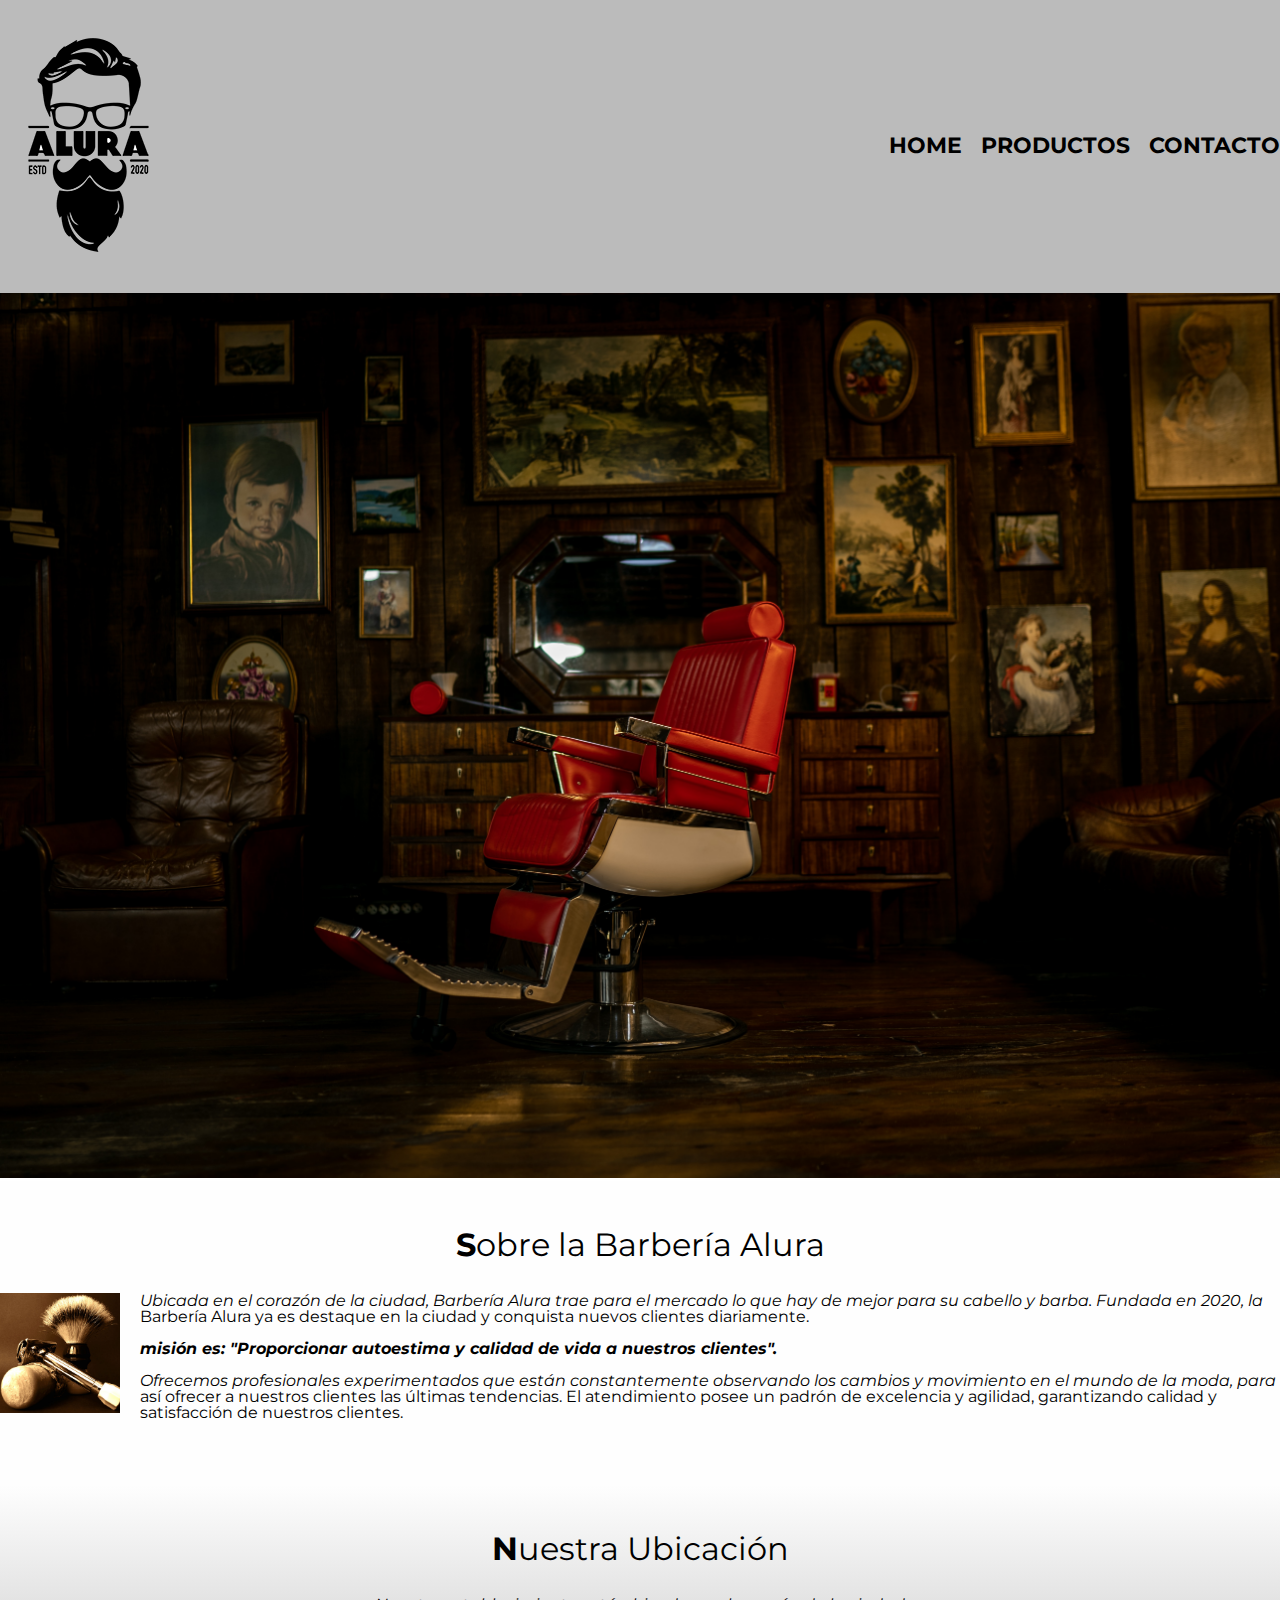
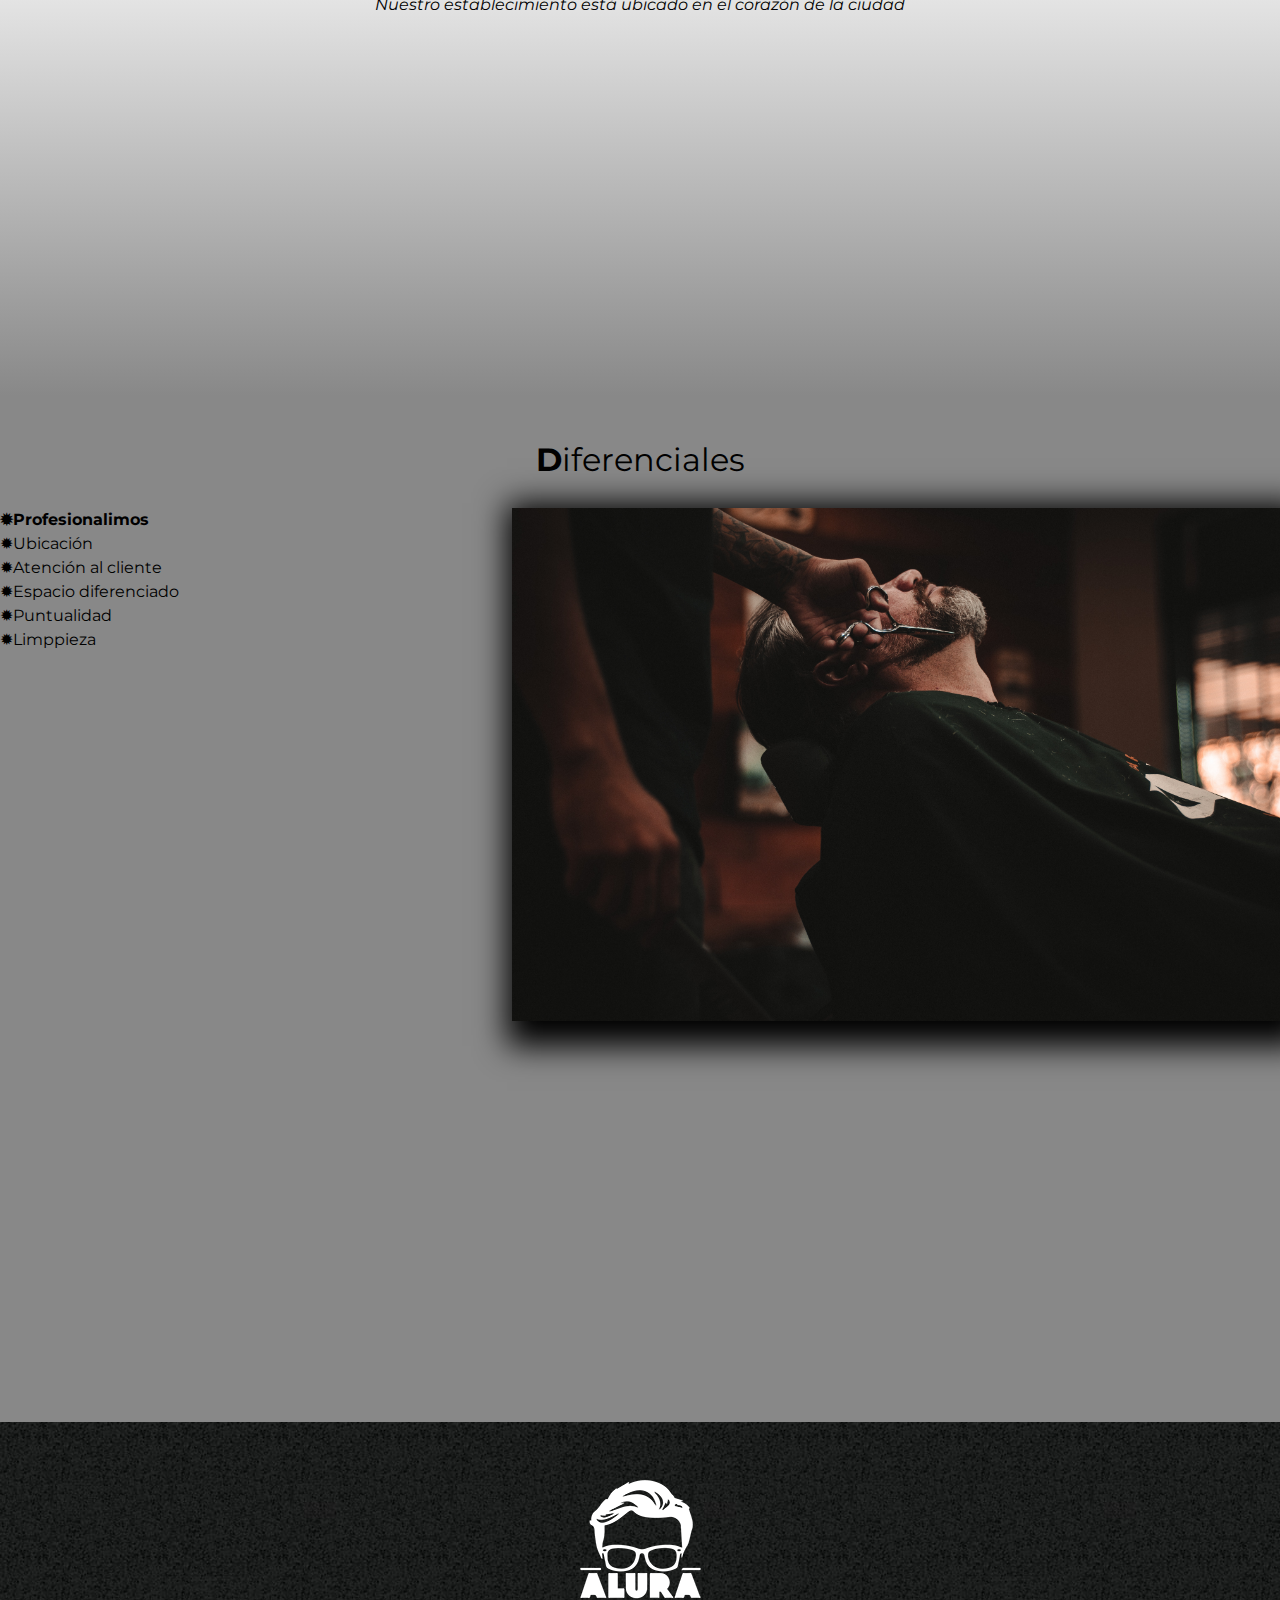
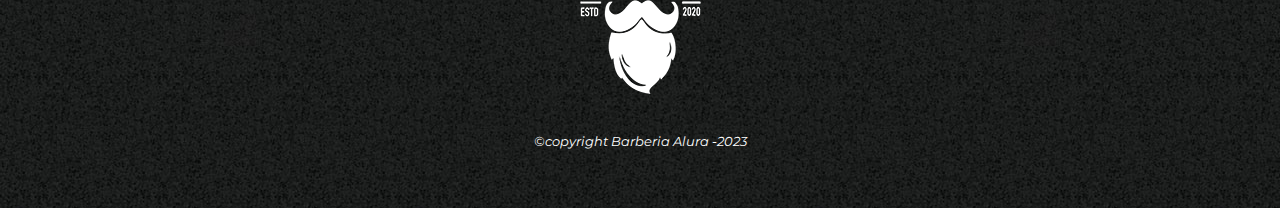
<file: index.html>
<!DOCTYPE html>
<html lang="es">

<head>
    <meta charset="UTF-8">
    <meta http-equiv="X-UA-Compatible" content="IE=edge">
    <meta name="viewport" content="width=device-width, initial-scale=1.0">
    <link rel="stylesheet" href="reset.css">
    <link rel="stylesheet" href="style.css">
    <link rel="preconnect" href="https://fonts.googleapis.com">
<link rel="preconnect" href="https://fonts.gstatic.com" crossorigin>
<link href="https://fonts.googleapis.com/css2?family=Montserrat:wght@300&display=swap" rel="stylesheet">
    <title>Barberia Alura</title>
</head>

<body>

    <header>
        <div class="caja">
            <h1><img src="imagenes/logo.png" alt="logo barberia alura"></h1>
            <nav>
                <ul>
                    <li> <a href="index.html">Home</a></li>
                    <li><a href="productos.html">Productos</a></li>
                    <li><a href="contacto.html">Contacto</a></li>
                </ul>
            </nav>
        </div>
    </header>
    <main>

    <img id="banner" src="imagenes/banner.jpg" alt="portada barberia alura">

    <section class="principal">
        <h2 class="titulo-principal">Sobre la Barbería Alura</h2>

        <img class="utensilios" src="imagenes/utensilios.jpg" alt="utensilios de un barbero">
        <p>Ubicada en el corazón de la ciudad, <strong> Barbería Alura</strong> trae para el mercado lo que hay de mejor
            para su cabello y barba. Fundada en 2020, la Barbería Alura ya es destaque en la ciudad y conquista nuevos
            clientes diariamente.</p>

        <p id="mision"><em> misión es: <strong>"Proporcionar autoestima y calidad de vida a nuestros
                    clientes"</strong>.</em></p>

        <p>Ofrecemos profesionales experimentados que están constantemente observando los cambios y movimiento en el
            mundo de la moda, para así ofrecer a nuestros clientes las últimas tendencias. El atendimiento posee un
            padrón de excelencia y agilidad, garantizando calidad y satisfacción de nuestros clientes. </p>
    </section>
    <section class="mapa">
        <h3 class="titulo-principal">Nuestra Ubicación</h3>
        <p>Nuestro establecimiento está ubicado en el corazón de la ciudad</p>
      <div class="mapa-contenido">
        <iframe src="https://www.google.com/maps/embed?pb=!1m18!1m12!1m3!1d14639.152430715398!2d-46.69988560862311!3d-23.46810651182028!2m3!1f0!2f0!3f0!3m2!1i1024!2i768!4f13.1!3m3!1m2!1s0x94cef9eb4bdad12f%3A0x5c956e0d5cb9d82f!2sBrasil%C3%A2ndia%2C%20S%C3%A3o%20Paulo%20-%20Estado%20de%20S%C3%A3o%20Paulo%2C%2002675-031%2C%20Brasil!5e0!3m2!1ses!2sco!4v1682049901112!5m2!1ses!2sco" width="100%" height="300" style="border:0;" allowfullscreen="" loading="lazy" referrerpolicy="no-referrer-when-downgrade"></iframe>
    </div>
    </section>

    <section class="diferenciales">
        <h3 class="titulo-principal">Diferenciales</h3>

        <div class="contenido-diferenciales">
        <ul class="lista-diferenciales">
            <li class="items">Profesionalimos</li>
            <li class="items">Ubicación</li>
            <li class="items">Atención al cliente</li>
            <li class="items">Espacio diferenciado</li>
            <li class="items">Puntualidad</li>
            <li class="items">Limppieza</li>
        </ul><img class="imgdiferenciales" src="imagenes/diferenciales.jpg" alt="diferenciales" srcset="">
    </div>

    <div class="video">
        <iframe width="560" height="315" src="https://www.youtube.com/embed/c2GZE-WdvxY" title="YouTube video player" frameborder="0" allow="accelerometer; autoplay; clipboard-write; encrypted-media; gyroscope; picture-in-picture; web-share" allowfullscreen>
        </iframe>
    </div>
    </section>
      
    
</main>

    <footer>
        <img src="imagenes/logo-blanco.png" alt="logo barberia alura" srcset="">
        <p class="copyright">&copy;copyright Barberia Alura -2023</p>
      </footer>
</body>

</html>
</file>
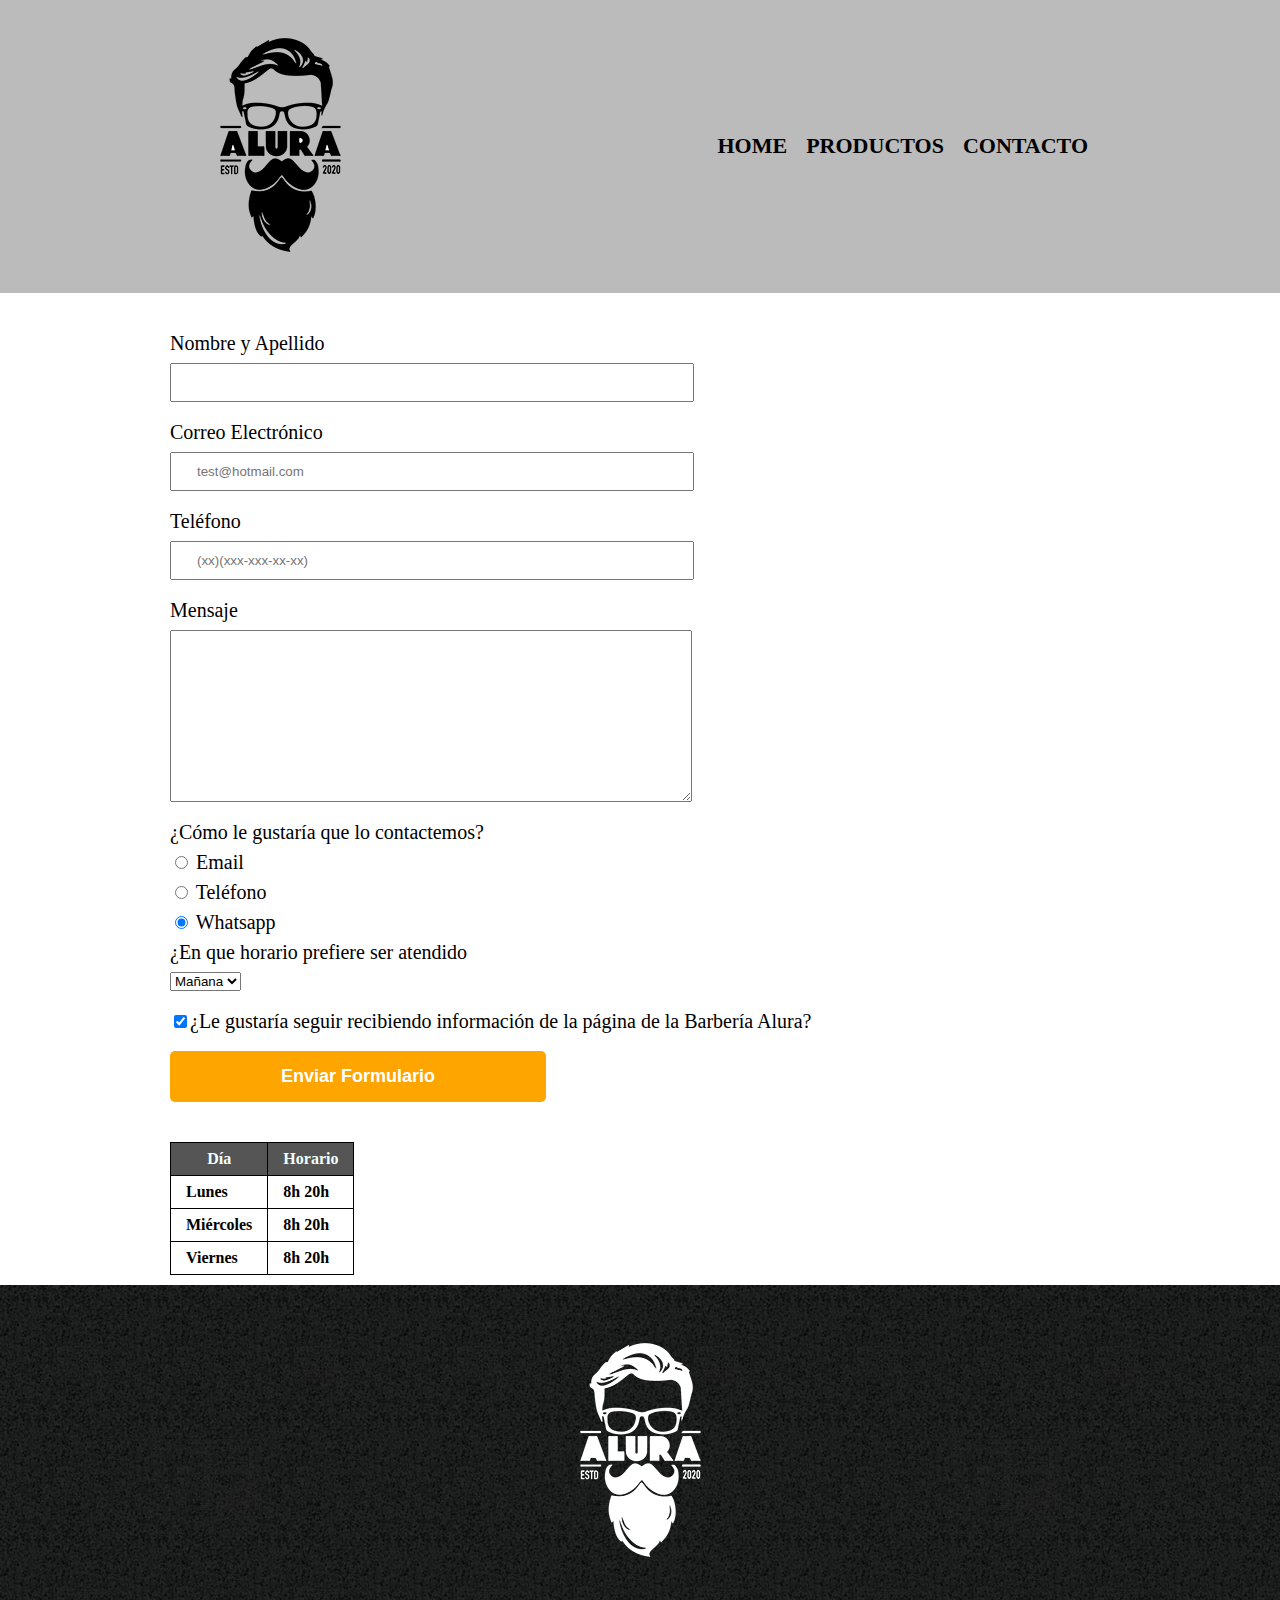
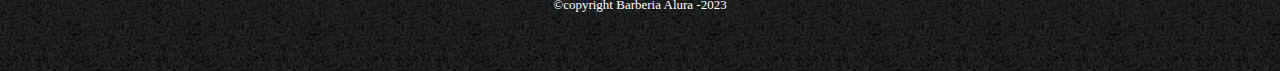
<file: contacto.html>
<!DOCTYPE html>
<html lang="en">

<head>
    <meta charset="UTF-8">
    <meta http-equiv="X-UA-Compatible" content="IE=edge">
    <link rel="stylesheet" href="reset.css">
    <link rel="stylesheet" href="contacto.css">
    <meta name="viewport" content="width=device-width, initial-scale=1.0">

    <title>Contacto - Barbería Alura</title>
</head>

<body>

    <header>
        <div class="caja">
            <h1><img src="imagenes/logo.png" alt="logo barberia alura"></h1>
            <nav>
                <ul>
                    <li> <a href="index.html">Home</a></li>
                    <li><a href="productos.html">Productos</a></li>
                    <li><a href="contacto.html">Contacto</a></li>
                </ul>
            </nav>
        </div>
    </header>

    <main>
        <form action="">

            <div>

                <label for="name">Nombre y Apellido</label>
                <input class="input-texto" type="text" id="name" required>

                <label for="email">Correo Electrónico</label>
                <input class="input-texto" type="email" id="email" required placeholder="test@hotmail.com">

                <label for="tel">Teléfono</label>
                <input class="input-texto" type="tel" id="tel" required placeholder="(xx)(xxx-xxx-xx-xx)">

                <label for="mensaje">Mensaje</label>
                <textarea class="input-texto" name="mensaje" id="mensaje" cols="70" rows="10" required></textarea>

                <fieldset>

                    <legend>¿Cómo le gustaría que lo contactemos?</legend>

                    <label for="radio-email"><input type="radio" id="radio-email" value="email" name="contacto">
                        Email</label>


                    <label for="radio-telefono"><input type="radio" id="radio-telefono" value="telefono"
                            name="contacto">
                        Teléfono</label>



                    <label for="radio-whatsapp"><input type="radio" id="radio-whatsapp" value="whatsapp" name="contacto"
                            checked>
                        Whatsapp</label>

                </fieldset>
            </div>
            <fieldset>

                <legend>¿En que horario prefiere ser atendido</legend>

                <select name="horario" id="horario">
                    <option value="">Mañana</option>
                    <option value="">Tarde</option>
                    <option value="">Noche</option>
                </select>

            </fieldset>
            <label class="checkbox" for="info-alura"><input type="checkbox" name="info" id="info-alura" checked>¿Le
                gustaría seguir recibiendo información de la página de la Barbería Alura?</label>


            <input class="enviar" type="submit" value="Enviar Formulario">



        </form>

        <table>
            <thead>
                <tr>
                    <th> Día</th>
                    <th> Horario</th>

                </tr>
            </thead>
            <tbody>

                <tr>
                    <td>Lunes</td>
                    <td>8h 20h</td>
                </tr>

                <tr>

                    <td>Miércoles</td>
                    <td>8h 20h</td>

                </tr>

                <tr>

                    <td>Viernes</td>
                    <td>8h 20h</td>

                </tr>
            </tbody>

        </table>

    </main>
    <footer>
        <img src="imagenes/logo-blanco.png" alt="logo barberia alura" srcset="">
        <p class="copyright">&copy;copyright Barberia Alura -2023</p>
    </footer>

</body>

</html>
</file>
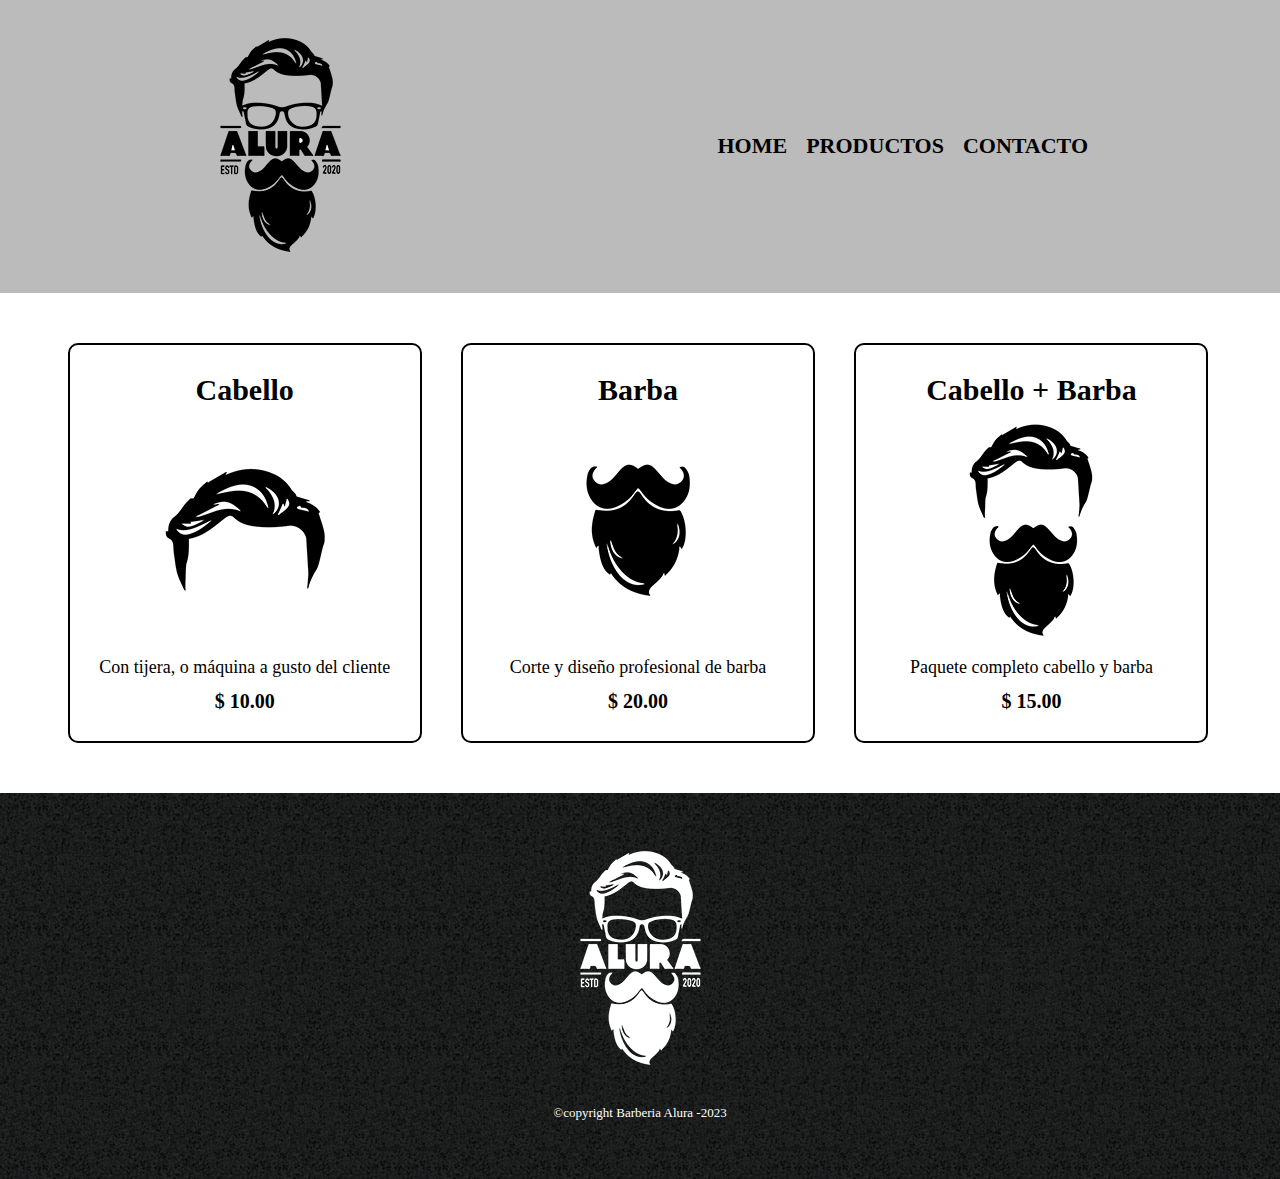
<file: productos.html>
<!DOCTYPE html>
<html lang="en">

<head>
    <meta charset="UTF-8">
    <meta http-equiv="X-UA-Compatible" content="IE=edge">
    <meta name="viewport" content="width=device-width, initial-scale=1.0">
    <link rel="stylesheet" href="reset.css">
    <link rel="stylesheet" href="productos.css">
    <title>Productos - Barbería Alura</title>
</head>

<body>
    <header>
        <div class="caja">
            <h1><img src="imagenes/logo.png" alt="logo barberia alura"></h1>
            <nav>
                <ul>
                    <li> <a href="index.html">Home</a></li>
                    <li><a href="productos.html">Productos</a></li>
                    <li><a href="contacto.html">Contacto</a></li>
                </ul>
            </nav>
        </div>
    </header>
  <main>
    <ul class="productos">
        <li>
            <h2>Cabello</h2>
            <img src="imagenes/cabello.jpg" alt="Cabello" srcset="">
            <p p class="poducto-descripcion">Con tijera, o máquina a gusto del cliente</p>
            <p class="producto-precio">$ 10.00</p>
            
            

        </li>
        <li>
            <h2>Barba</h2>
            <img src="imagenes/barba.jpg" alt="Cabello" srcset="">
            <p p class="poducto-descripcion">Corte y diseño profesional de barba</p>
            <p class="producto-precio">$ 20.00</p>
            
            </li>
        <li>
            <h2 class="titullop">Cabello + Barba</h2>
            <img src="imagenes/cabello+barba.jpg" alt="Cabello" srcset="">
            <p class="poducto-descripcion">Paquete completo cabello y barba</p>
            <p class="producto-precio">$ 15.00</p>
            </li>
    </ul>    
  </main>
  <footer>
    <img src="imagenes/logo-blanco.png" alt="logo barberia alura" srcset="">
    <p class="copyright">&copy;copyright Barberia Alura -2023</p>
  </footer>
</body>

</html>
</file>
<file: style.css>
body{
    font-family: 'Montserrat', sans-serif;
}
header{
    background-color: #BBBBBB;
    padding: 20px 0;
}

.caja{
    width: 70%;
    position: relative;
    margin: 0  auto;
}

nav{
    position: absolute;
    top: 115px;
    right: 0;
}


nav li{
    display: inline;
    margin: 0 0 0 15px;
    
}

nav ul{
    display: inline-block;
}

nav a{
    text-transform: uppercase;
    color: black;
    font-weight: bold;
    font-size: 22px;
    text-decoration: none;
}

nav a:hover{
    color: #c78c19;
    text-decoration: underline;
}



footer{
    background: url(imagenes/bg.jpg);
    text-align: center; 
    padding: 40px;
}

.copyright{
    color: white;
    font-size: 13px;
    margin:  20px;

}

#banner{

    width: 100%;
    height: 20%;
}


.principal{
    background-color:#FEFEFEFE ;
    padding: 3em 0;
}

p:first-line{
    font-style: italic;
    
}

.titulo-principal{
  
  text-align: center;
  font-size: 2em;
  margin: 0 0 1em;
  clear: left;
   
}

.titulo-principal::first-letter{
    font-weight: bold;
}

.principal p{
    margin:  0 0 1em;

}

.principal em{
    font-weight: bold;
}

.principal strong{
    font-style: italic;
}

.utensilios{
    width: 120px;
    float: left;
    margin: 0 20px 20px 0;

}

.mapa{
    padding: 3em 0;
    background: linear-gradient(#FEFEFEFE, #888888);
}

.mapa-contenido{
    margin: 0 auto;
    width: 940px;
    
}

.mapa p{
    margin: 0 0 2em;
    text-align: center;
}

.video{
    width: 560px;
    margin:1em auto ;
}

.diferenciales{
    padding: 3em 0;
    background-color: #888888;
}

.contenido-diferenciales{
    width: 640px;
    margin: 0 auto;

}

.lista-diferenciales{

    width: 40%;
    display: inline-block !important;
    vertical-align: top;
}


.imgdiferenciales{
    width: 60%;
    transition: 400ms;
    box-shadow: 10px 10px 30px 15px #000000;
}

.imgdiferenciales:hover{
    opacity: 0.3;
}

.items{
    line-height: 1.5;
}

.items::before{
    content: "✹";
}

.items:first-child{
    font-weight: bold;
}

@media screen and (max-width:480px) {
    h1{
        text-align: center
    }
    nav{
        position:static;
    }
  .lista-diferenciales, .imgdiferenciales{
    width: 100%;
  }


        
        
        
        
        
        
        
        
        
        
        
        
        
        
        
        
        
        
        
        
        
        
        
        
        
        
        ;
    }
    .caja,.principal,.mapa-contenido,.contenido-diferenciales,.video{
        width: auto;

    }
    
}
</file>
<file: contacto.css>
header{
    background-color: #BBBBBB;
    padding: 20px 0;
}
.caja{
    width: 70%;
    position: relative;
    margin: 0  auto;
}

nav{
    position: absolute;
    top: 115px;
    right: 0;
}

nav li{
    display: inline;
    margin: 0 0 0 15px;
    
}

nav a{
    text-transform: uppercase;
    color: black;
    font-weight: bold;
    font-size: 22px;
    text-decoration: none;
}

nav a:hover{
    color: #c78c19;
    text-decoration: underline;
}

main{
    width: 940px;
    margin: 0 auto;
}

form{
    margin: 40px 0;
}

form label,form legend{
    display: block;
    font-size: 20px;
    margin: 0 0 10px;

}

.input-texto{
    display: block;
    margin: 0 0 20px;
    padding: 10px 25px;
    width: 50%;
}

.checkbox{
    margin: 20px 0;
}


footer{
    background: url(imagenes/bg.jpg);
    text-align: center; 
    padding: 40px;
}

.copyright{
    color: white;
    font-size: 13px;
    margin:  20px;

}
.enviar{
    width: 40%;
    padding: 15px 0;
    font-size: 18px;
    background-color: orange;
    color: white;
    font-weight: bold;
    border-radius: 5px;
    border: none;transition: 2s;
    cursor: pointer;

}

.enviar:hover{
    background-color: darkorange;
    transform: scale(1.20);
}

table{
    
    font-weight: bold;
    color: black;
    margin: 10px 0;
}

thead{
    background-color: #555555;
    color: azure;
    
}

td,th{
    border: solid 1px black;
    padding: 8px 15px
}
</file>
<file: productos.css>
header{
    background-color: #BBBBBB;
    padding: 20px 0;
}
.caja{
    width: 70%;
    position: relative;
    margin: 0  auto;
}

nav{
    position: absolute;
    top: 115px;
    right: 0;
}

nav li{
    display: inline;
    margin: 0 0 0 15px;
    
}

nav a{
    text-transform: uppercase;
    color: black;
    font-weight: bold;
    font-size: 22px;
    text-decoration: none;
}

nav a:hover{
    color: #c78c19;
    text-decoration: underline;
}

.productos{
    width: 940;
    margin: 0 auto;
    padding: 50px;
}

.productos li{
    display: inline-block;
    text-align: center;
    width: 30%;
    vertical-align: top;
    margin: 0 1.5%;
    padding: 30px 20px;
    box-sizing: border-box;
    border-width: 2px;
    border-style: solid;
    border-color: black;
   border-radius: 10px;
}

 .productos li:hover{
    border-color: #c78c19;

 }

 .productos li:hover h2 {
    font-size: 33px;
}
 .producto li :active{
    border-color: #088c19;
 }

.productos h2{
    font-size: 30px;
    font-weight: bold;
    
}

.poducto-descripcion{
    font-size: 18px;
}

.producto-precio{
    font-size: 20px;
    font-weight: bold;
    margin-top: 15px;
}
footer{
    background: url(imagenes/bg.jpg);
    text-align: center; 
    padding: 40px;
}

.copyright{
    color: white;
    font-size: 13px;
    margin:  20px;

}
</file>
